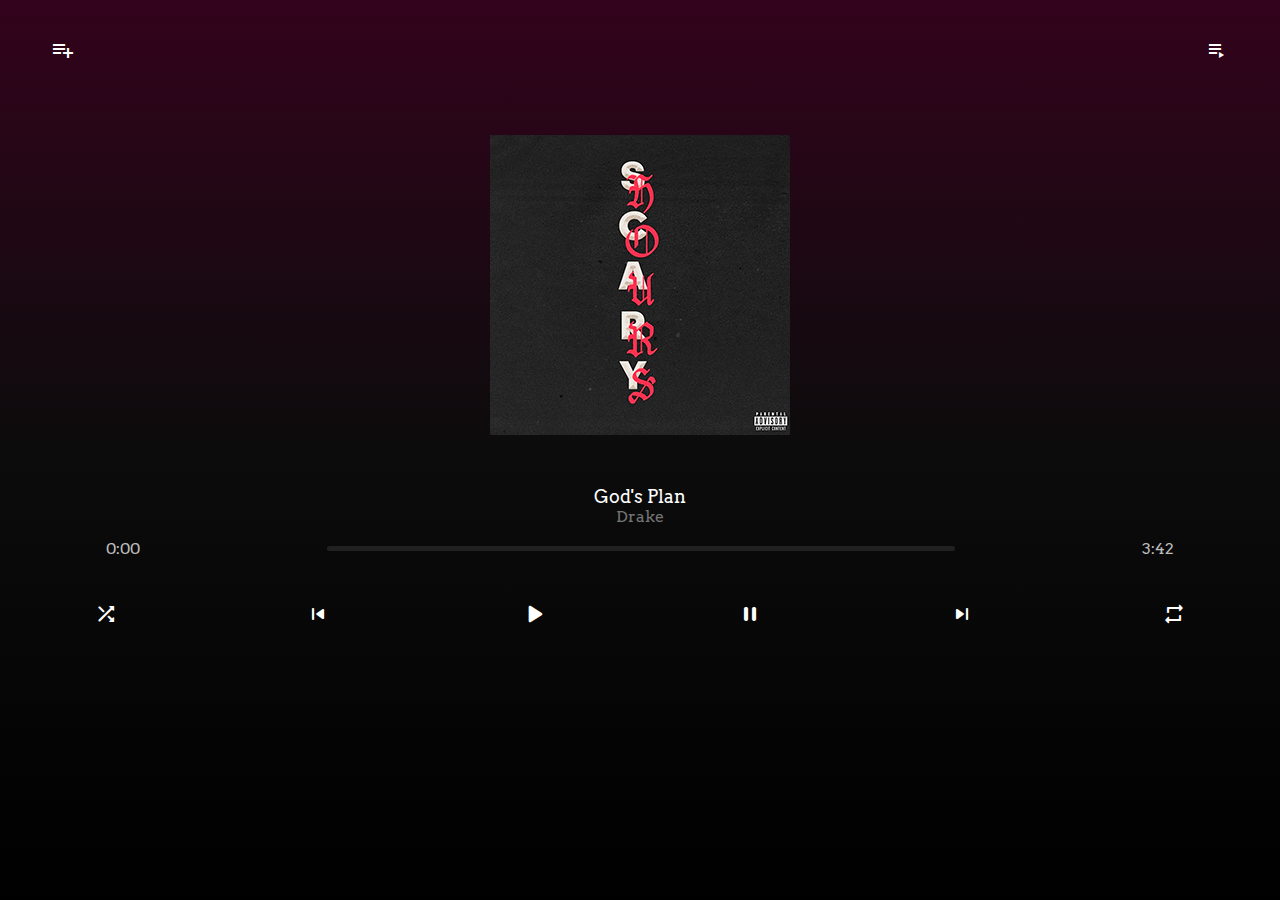
<file: index.html>
<!DOCTYPE html>
<html lang="pt-br">

<head>
    <meta charset="UTF-8">
    <meta name="viewport" content="width=device-width initial-scale=1">
    <title> Player - No Face </title>
    <link rel="stylesheet" href="css/style.css">
    <link rel="icon" href="./img/nofaceicon.png" type="imagem/png">
    <link href="https://fonts.googleapis.com/css?family=Material+Icons|Material+Icons+Outlined|Material+Icons+Round"
        rel="stylesheet">
    <link href="https://fonts.googleapis.com/css?family=Arvo|Roboto+Slab" rel="stylesheet">
    <link rel="stylesheet" href="https://use.fontawesome.com/releases/v5.8.1/css/all.css">
</head>

<body>
    <div id="main">
        <header class="cabecalho">
            <a href="playlist.html">
                <button id="library"><i class="material-icons-outlined">playlist_add</i></button>
            </a>
            <a href="musicas.html">
            <button class="btmenu"><i class="material-icons-outlined">playlist_play</i></button>
        </a>
        </header>
        <div class="album">
            <img class="cover" src="img/godsplan.png" alt="">
        </div>
        <div class="info">
            <h1> God's Plan </h1>
            <h2> Drake </h2>
        </div>
        <div id="audiotime">
            <audio id="player" src="music/God's Plan.mp3"></audio>
            <div class="timefirst">0:00</div>
            <div class="timebar"><span></span> </div>
            <div class="timesecond">3:42</div>
        </div>

        <div id="container">
            <nav class="controlb">
                <button id="btop"><i class="material-icons-round">shuffle</i></button>
                <button id="btop"><i class="material-icons-round">skip_previous</i></button>
                <button id="btop" onclick="play()"><i class="material-icons-round fa-2x">play_arrow</i></button>
                <button id="btop" onclick="pause()"><i class="material-icons-round">pause</i></button>
                <button id="btop"><i class="material-icons-round">skip_next</i></button>
                <button id="btop"><i class="material-icons-round">repeat</i></button>
        </div>
    </div>
    </nav>
    <script type="text/javascript" src="JavaScript/JS.js"></script>
</body>

</html>
</file>
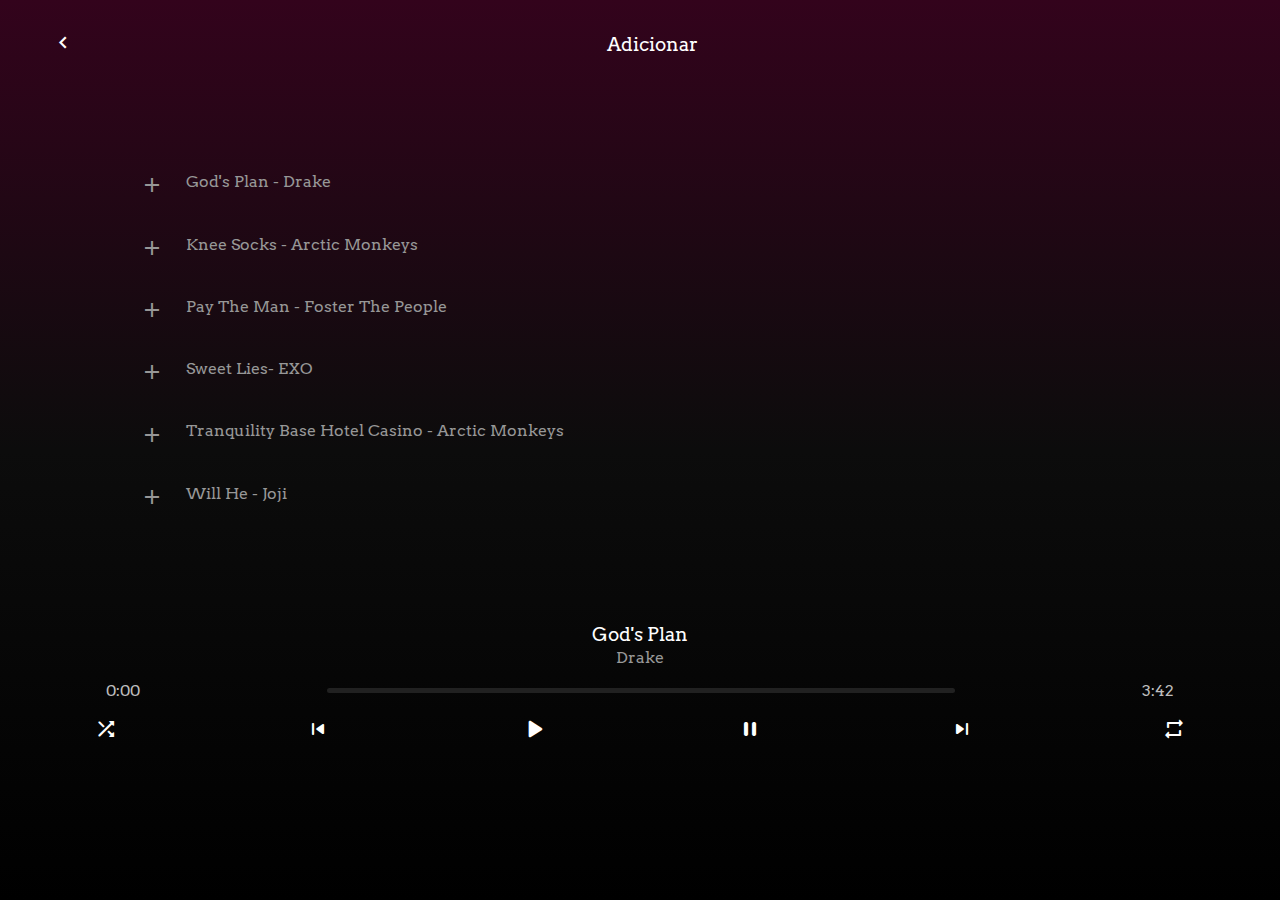
<file: adicionar.html>
<!DOCTYPE html>
<html lang="pt-br">

<head>
    <meta charset="UTF-8">
    <meta name="viewport" content="width=device-width initial-scale=1">
    <title> Player - No Face </title>
    <link rel="stylesheet" href="css/criaraddstyle.css">
    <link rel="icon" href="./img/nofaceicon.png" type="imagem/png">
    <link href="https://fonts.googleapis.com/css?family=Material+Icons|Material+Icons+Outlined|Material+Icons+Round"
        rel="stylesheet">
    <link href="https://fonts.googleapis.com/css?family=Arvo|Roboto+Slab" rel="stylesheet">
    <link rel="stylesheet" href="https://use.fontawesome.com/releases/v5.8.1/css/all.css">
</head>

<body>
    <div id="main">
        <header class="cabecalho">
            <a href="playlist.html">
                <button class="voltar"><i class="material-icons">keyboard_arrow_left</i></button></a>
            <h1>Adicionar</h1>
        </header>

        <div id="musicas">
            <h2><button id="add"><i class="material-icons">add</i></button>God's Plan - Drake </h2>
            <h2><button id="add"><i class="material-icons">add</i></button>Knee Socks - Arctic Monkeys </h2>
            <h2><button id="add"><i class="material-icons">add</i></button>Pay The Man - Foster The People </h2>
            <h2><button id="add"><i class="material-icons">add</i></button>Sweet Lies- EXO </h2>
            <h2><button id="add"><i class="material-icons">add</i></button>Tranquility Base Hotel Casino - Arctic
                Monkeys </h2>
            <h2><button id="add"><i class="material-icons">add</i></button>Will He - Joji </h2>
        </div>

        <div class="info">
            <a href="index.html ">
                <h1> God's Plan </h1>
                <h2> Drake </h2>
            </a>
        </div>
        <div id="audiotime">
            <audio id="player" src="music/God's Plan.mp3"></audio>
            <div class="timefirst">0:00</div>
            <div class="timebar"><span></span> </div>
            <div class="timesecond">3:42</div>
        </div>

        <div id="container">
            <nav class="controlb">
                <button id="btop"><i class="material-icons-round">shuffle</i></button>
                <button id="btop"><i class="material-icons-round">skip_previous</i></button>
                <button id="btop" onclick="play()"><i class="material-icons-round fa-2x">play_arrow</i></button>
                <button id="btop" onclick="pause()"><i class="material-icons-round">pause</i></button>
                <button id="btop"><i class="material-icons-round">skip_next</i></button>
                <button id="btop"><i class="material-icons-round">repeat</i></button>
        </div>
    </div>
    </nav>
    <script type="text/javascript" src="JavaScript/JS.js"></script>
</body>

</html>
</file>
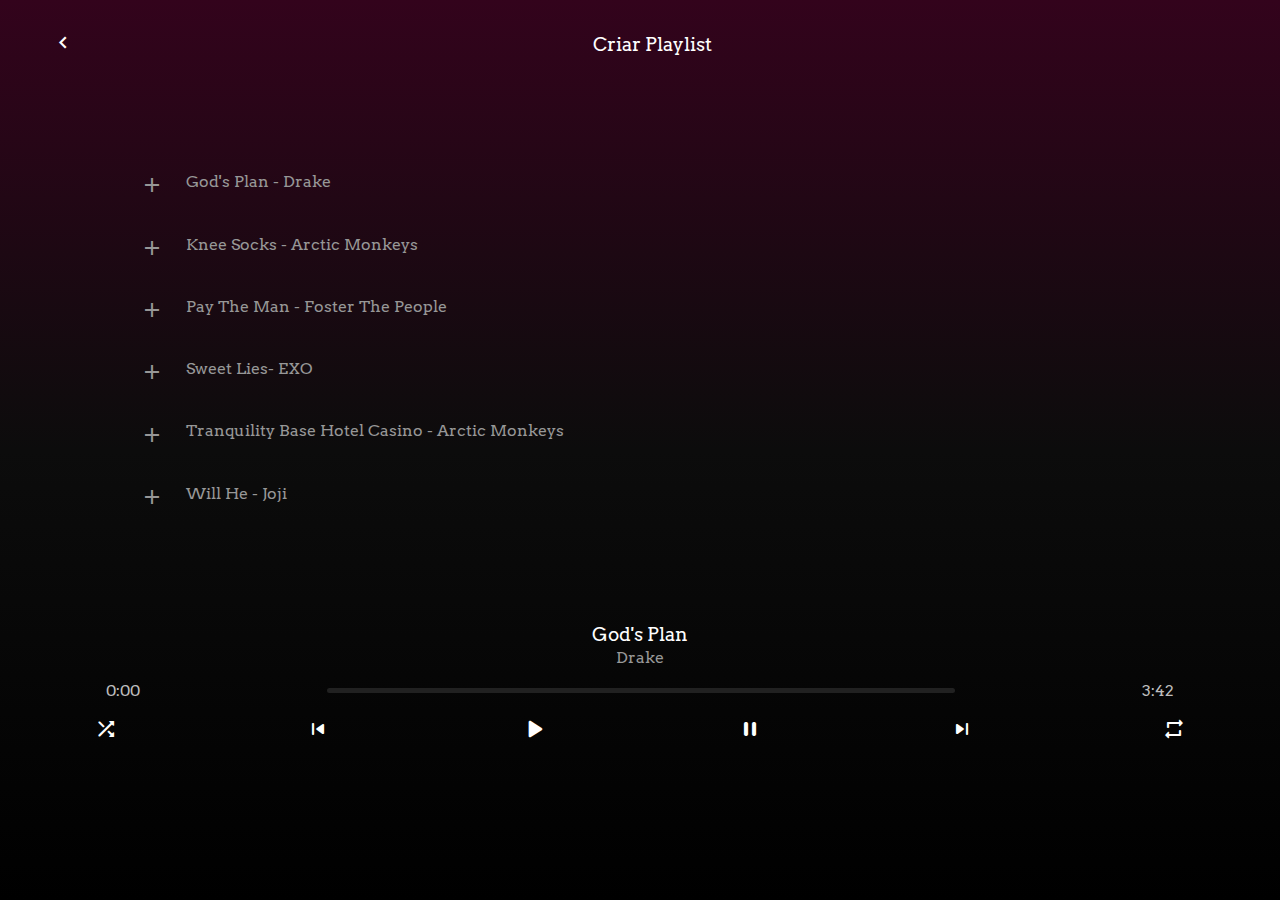
<file: criar.html>
<!DOCTYPE html>
<html lang="pt-br">

<head>
    <meta charset="UTF-8">
    <meta name="viewport" content="width=device-width initial-scale=1">
    <title> Player - No Face </title>
    <link rel="stylesheet" href="css/criaraddstyle.css">
    <link rel="icon" href="./img/nofaceicon.png" type="imagem/png">
    <link href="https://fonts.googleapis.com/css?family=Material+Icons|Material+Icons+Outlined|Material+Icons+Round"
        rel="stylesheet">
    <link href="https://fonts.googleapis.com/css?family=Arvo|Roboto+Slab" rel="stylesheet">
    <link rel="stylesheet" href="https://use.fontawesome.com/releases/v5.8.1/css/all.css">
</head>

<body>
    <div id="main">
        <header class="cabecalho">
            <a href="playlist.html">
                <button class="voltar"><i class="material-icons">keyboard_arrow_left</i></button></a>
            <h1>Criar Playlist</h1>
        </header>

        <div id="musicas">
            <h2><button id="add"><i class="material-icons">add</i></button>God's Plan - Drake </h2>
            <h2><button id="add"><i class="material-icons">add</i></button>Knee Socks - Arctic Monkeys </h2>
            <h2><button id="add"><i class="material-icons">add</i></button>Pay The Man - Foster The People </h2>
            <h2><button id="add"><i class="material-icons">add</i></button>Sweet Lies- EXO </h2>
            <h2><button id="add"><i class="material-icons">add</i></button>Tranquility Base Hotel Casino - Arctic
                Monkeys </h2>
            <h2><button id="add"><i class="material-icons">add</i></button>Will He - Joji </h2>
        </div>

        <div class="info">
            <a href="index.html ">
                <h1> God's Plan </h1>
                <h2> Drake </h2>
            </a>
        </div>
        <div id="audiotime">
            <audio id="player" src="music/God's Plan.mp3"></audio>
            <div class="timefirst">0:00</div>
            <div class="timebar"><span></span> </div>
            <div class="timesecond">3:42</div>
        </div>

        <div id="container">
            <nav class="controlb">
                <button id="btop"><i class="material-icons-round">shuffle</i></button>
                <button id="btop"><i class="material-icons-round">skip_previous</i></button>
                <button id="btop" onclick="play()"><i class="material-icons-round fa-2x">play_arrow</i></button>
                <button id="btop" onclick="pause()"><i class="material-icons-round">pause</i></button>
                <button id="btop"><i class="material-icons-round">skip_next</i></button>
                <button id="btop"><i class="material-icons-round">repeat</i></button>
        </div>
    </div>
    </nav>
    <script type="text/javascript" src="JavaScript/JS.js"></script>
</body>

</html>
</file>
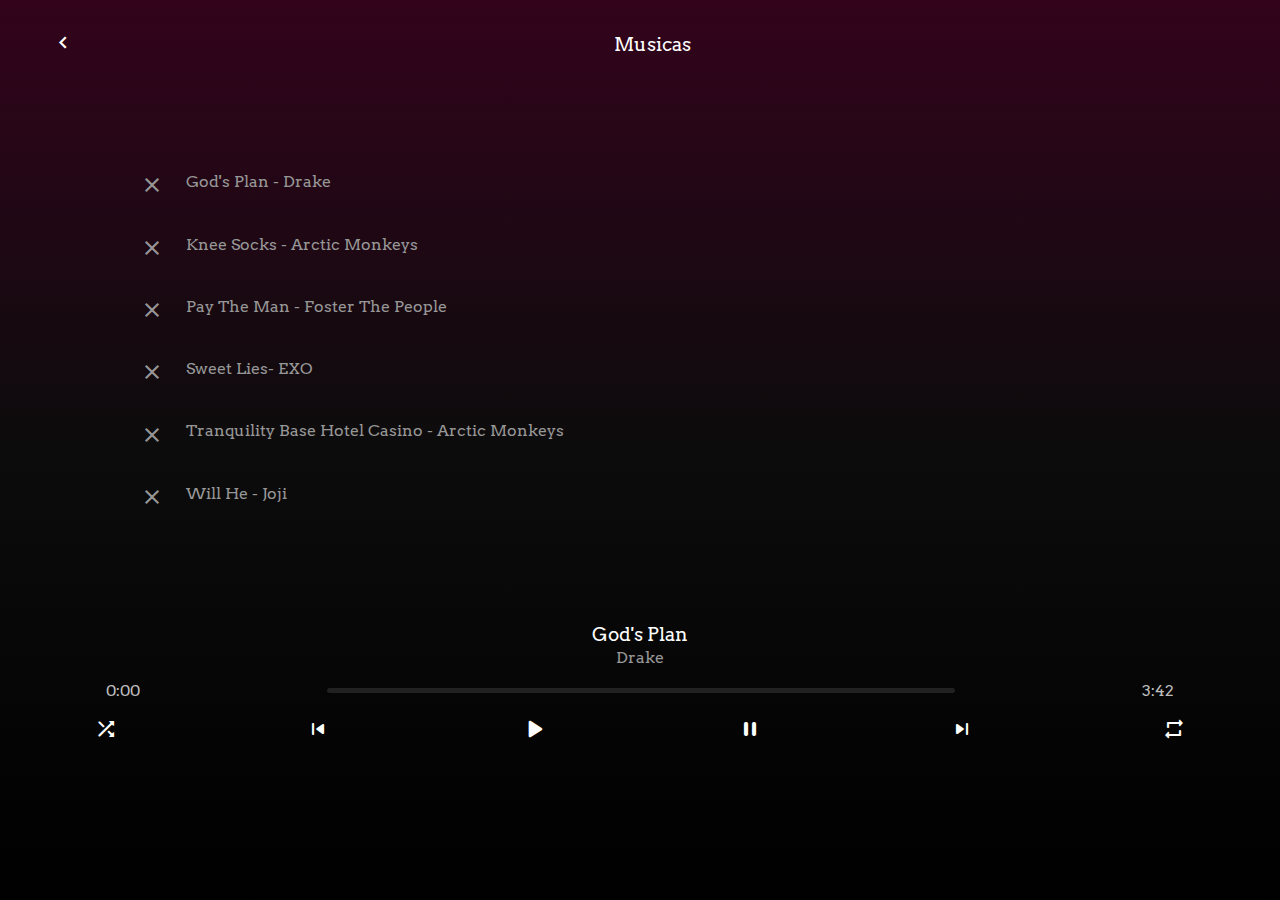
<file: musicas.html>
<!DOCTYPE html>
<html lang="pt-br">

<head>
    <meta charset="UTF-8">
    <meta name="viewport" content="width=device-width initial-scale=1">
    <title> Player - No Face </title>
    <link rel="stylesheet" href="css/stylemusicas.css">
    <link rel="icon" href="./img/nofaceicon.png" type="imagem/png">
    <link href="https://fonts.googleapis.com/css?family=Material+Icons|Material+Icons+Outlined|Material+Icons+Round"
        rel="stylesheet">
    <link href="https://fonts.googleapis.com/css?family=Arvo|Roboto+Slab" rel="stylesheet">
    <link rel="stylesheet" href="https://use.fontawesome.com/releases/v5.8.1/css/all.css">
</head>

<body>
    <div id="main">
        <header class="cabecalho">
            <a href="index.html ">
                <button class="voltar"><i class="material-icons">keyboard_arrow_left</i></button></a>
            <h1>Musicas</h1>
        </header>

        <div id="musicas">
            <h2><button id="add"><i class="material-icons">clear</i></button>God's Plan - Drake </h2>
            <h2><button id="add"><i class="material-icons">clear</i></button>Knee Socks - Arctic Monkeys </h2>
            <h2><button id="add"><i class="material-icons">clear</i></button>Pay The Man - Foster The People </h2>
            <h2><button id="add"><i class="material-icons">clear</i></button>Sweet Lies- EXO </h2>
            <h2><button id="add"><i class="material-icons">clear</i></button>Tranquility Base Hotel Casino - Arctic
                Monkeys </h2>
            <h2><button id="add"><i class="material-icons">clear</i></button>Will He - Joji </h2>
        </div>

        <div class="info">
            <a href="index.html">
                <h1> God's Plan </h1>
                <h2> Drake </h2>
            </a>
        </div>
        <div id="audiotime">
            <audio id="player" src="music/God's Plan.mp3"></audio>
            <div class="timefirst">0:00</div>
            <div class="timebar"><span></span> </div>
            <div class="timesecond">3:42</div>
        </div>

        <div id="container">
            <nav class="controlb">
                <button id="btop"><i class="material-icons-round">shuffle</i></button>
                <button id="btop"><i class="material-icons-round">skip_previous</i></button>
                <button id="btop" onclick="play()"><i class="material-icons-round fa-2x">play_arrow</i></button>
                <button id="btop" onclick="pause()"><i class="material-icons-round">pause</i></button>
                <button id="btop"><i class="material-icons-round">skip_next</i></button>
                <button id="btop"><i class="material-icons-round">repeat</i></button>
        </div>
    </div>
    </nav>
    <script type="text/javascript" src="JavaScript/JS.js"></script>
</body>

</html>
</file>
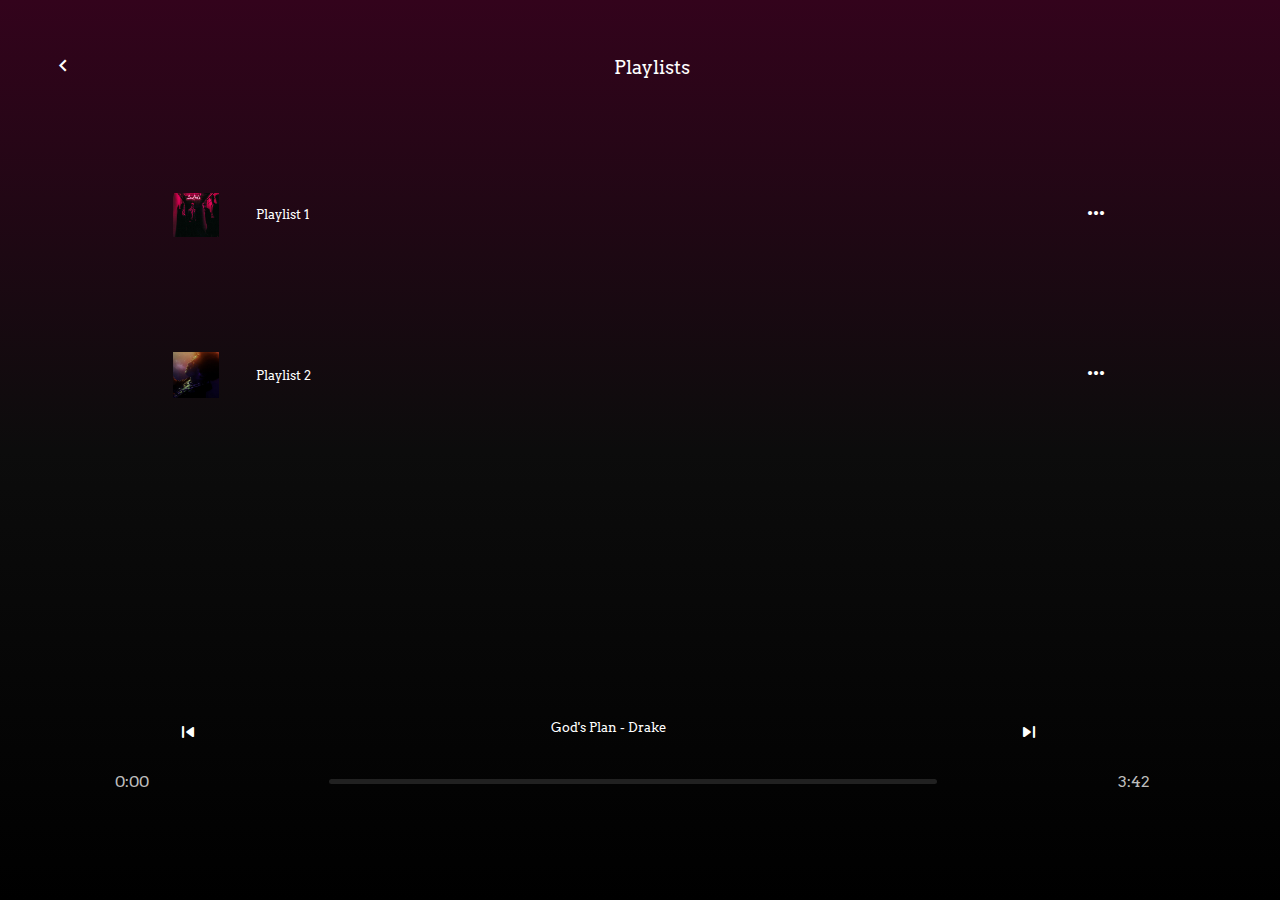
<file: playlist.html>
<!DOCTYPE html>
<html lang="pt-br">

<head>
    <meta charset="UTF-8">
    <meta name="viewport" content="width=device-width initial-scale=1">
    <title> Player - No Face </title>
    <link rel="stylesheet" href="css/styleplaylist.css">
    <link rel="icon" href="./img/nofaceicon.png" type="imagem/png">
    <link href="https://fonts.googleapis.com/css?family=Material+Icons|Material+Icons+Outlined|Material+Icons+Round"
        rel="stylesheet">
    <link href="https://fonts.googleapis.com/css?family=Arvo|Roboto+Slab" rel="stylesheet">
    <link rel="stylesheet" href="https://use.fontawesome.com/releases/v5.8.1/css/all.css">
</head>

<body>
    <div id="main">
        <header class="cabecalho">
            <a href="index.html ">
                <button class="voltar"><i class="material-icons">keyboard_arrow_left</i></button> </a>
            <h1>Playlists</h1>
        </header>

        <div id="playlists">
            <div id="playlist1">
                <img src="img/sacredhearts.png">
                <h2> Playlist 1 </h2>
                <div class="dropdown">
                    <button id="crud" class="dropbtn"><i class="material-icons">more_horiz</i></button>
                    <div class="dropdown-content">
                        <a href="criar.html">Criar</a>
                        <a href="index.html">Ouvir</a>
                        <a href="adicionar.html">Adicionar</a>
                        <a href="musicas.html">Excluir</a>
                    </div>
                </div>
            </div>
            <div id="playlist2">
                <img src="img/joji.png">
                <h2> Playlist 2 </h2>
                <div class="dropdown">
                        <button id="crud" class="dropbtn"><i class="material-icons">more_horiz</i></button>
                        <div class="dropdown-content">
                            <a href="criar.html">Criar</a>
                            <a href="index.html">Ouvir</a>
                            <a href="adicionar.html">Adicionar</a>
                            <a href="musicas.html">Excluir</a>
                        </div>
                    </div>
            </div>
        </div>

        <div id="info">
            <div class="music">
                <button id="btop"><i class="material-icons-round">skip_previous</i></button>
                <a href="index.html ">
                    <h2> God's Plan - Drake </h2>
                </a>
                <button id="btop"><i class="material-icons-round">skip_next</i></button>
            </div>
            <div id="audiotime">
                <audio id="player" src="music/God's Plan.mp3"></audio>
                <div class="timefirst">0:00</div>
                <div class="timebar"><span></span> </div>
                <div class="timesecond">3:42</div>
            </div>
        </div>

    </div>
</body>

</html>
</file>
<file: css/criaraddstyle.css>
* {
    font-family: 'Arvo', serif;
    margin: 0;
    padding: 0;
    font-size: 100%;
    border: none;
    outline: none;
    font-weight: 300;
    box-sizing: border-box;
}

body {
    position: absolute;
    height: 100%;
    width: 100%;
}

#main {
    background-image: linear-gradient(to top, #000000, #0c0c0c,rgb(51, 3, 28));
    height: 100%;
    width: 100%;
    position: absolute;
}

a {
    display: flex;
    text-decoration: none;
    flex-direction: column;
    align-items: center;
}

h1 {
    font-size: 120%;
    color: #ffffff;
    text-align: center;
    width: 100%;
}

h2 {
    font-size: 100%;
    color: #979797;
    margin: 1%;
    display: flex;
    align-items: center;
}

.cabecalho {
    display: flex;
    justify-content: flex-start;
    align-items: center;
    padding: 3% 4%;
    width: 100%;
    height: 10%
}

.voltar {
    border: none;
    background: none;
    color: #ffffff;
    cursor: pointer;
}

.controlb, .controla {
    display: flex;
    justify-content: space-around;
    height: 100%;
    width: 100%;
    align-items: center;
}

#btop, #btpause, #library {
    color: #ffffff;
    background: none;
    cursor: pointer;
}

.info {
    display: flex;
    flex-direction: column;
    align-items: center;
    margin-top: 3%;
}

#audiotime {
    display: flex;
    justify-content: space-around;
    margin: 1%;
    align-items: center;
}

.timebar {
    height: 5px;
    width: 50%;
    position: relative;
    background: #212121;
    border-radius: 8px;
}

.timefirst, .timesecond {
    border: none;
    color: #bdbdbd;
}

#musicas {
    display: flex;
    margin-left: 10%;
    flex-direction: column;
    height: 55%;
    width: 90%;
    justify-content: center;
}

#add {
    color: #979797;
    background: none;
    cursor: pointer;
    margin-right: 2%;
    margin-top: 1%;
}

#add:hover {
    color: #4CAF50
}
</file>
<file: css/stylemusicas.css>
/* Musicas */

* {
    font-family: 'Arvo', serif;
    margin: 0;
    padding: 0;
    font-size: 100%;
    border: none;
    outline: none;
    font-weight: 300;
    box-sizing: border-box;
}

body {
    position: absolute;
    height: 100%;
    width: 100%;
}

#main {
    background-image: linear-gradient(to top, #000000, #0c0c0c,rgb(51, 3, 28));
    height: 100%;
    width: 100%;
    position: absolute;
}

a {
    display: flex;
    text-decoration: none;
    flex-direction: column;
    align-items: center;
}

h1 {
    font-size: 120%;
    color: #ffffff;
    text-align: center;
    width: 100%;
}

h2 {
    font-size: 100%;
    color: #979797;
    margin: 1%;
    display: flex;
    align-items: center;
}

.cabecalho {
    display: flex;
    justify-content: flex-start;
    align-items: center;
    padding: 3% 4%;
    width: 100%;
    height: 10%
}

.voltar {
    border: none;
    background: none;
    color: #ffffff;
    cursor: pointer;
}

.controlb, .controla {
    display: flex;
    justify-content: space-around;
    height: 100%;
    width: 100%;
    align-items: center;
}

#btop, #btpause, #library {
    color: #ffffff;
    background: none;
    cursor: pointer;
}

.info {
    display: flex;
    flex-direction: column;
    align-items: center;
    margin-top: 3%;
}

#audiotime {
    display: flex;
    justify-content: space-around;
    margin: 1%;
    align-items: center;
}

.timebar {
    height: 5px;
    width: 50%;
    position: relative;
    background: #212121;
    border-radius: 8px;
}

.timefirst, .timesecond {
    border: none;
    color: #bdbdbd;
}

#musicas {
    display: flex;
    margin-left: 10%;
    flex-direction: column;
    height: 55%;
    width: 90%;
    justify-content: center;
}

#add {
    color: #979797;
    background: none;
    cursor: pointer;
    margin-right: 2%;
    margin-top: 1%;
}

#add:hover {
    color: #b00020
}
</file>
<file: css/styleplaylist.css>
/* Playlist HTML */

* {
    font-family: 'Arvo', serif;
    margin: 0;
    padding: 0;
    font-size: 100%;
    border: none;
    outline: none;
    font-weight: 300;
    box-sizing: border-box;
}

body {
    position: absolute;
    height: 100%;
    width: 100%;
}

#main {
    background-image: linear-gradient(to top, #000000, #0c0c0c,rgb(51, 3, 28));
    height: 100%;
    width: 100%;
    position: absolute;
}

a {
    display: flex;
    text-decoration: none;
    flex-direction: column;
    align-items: center;
}

h1 {
    font-size: 120%;
    color: #ffffff;
    text-align: center;
    width: 100%;
}

h2 {
    font-size: 80%;
    color: #ffffff;
}

.cabecalho {
    display: flex;
    justify-content: flex-start;
    align-items: center;
    padding: 3% 4%;
    width: 100%;
    height: 15%
}

.voltar {
    border: none;
    background: none;
    color: #ffffff;
    cursor: pointer;
}

#plus {
    display: flex;
    justify-content: center;
    align-items: center;
}

.controlb, .controla {
    display: flex;
    justify-content: space-around;
    height: 100%;
    width: 100%;
    align-items: center;
}

#btop, #btpause, #library {
    color: #ffffff;
    background: none;
    cursor: pointer;
}

#container, #cont {
    height: 10%;
    width: 100%;
}

.music {
    display: flex;
    flex-direction: row;
    justify-content: space-around;
    width: 100%;
}

#audiotime {
    display: flex;
    justify-content: space-around;
    margin: 2%;
    align-items: center;
    width: 100%;
}

/* #bdbdbd */

.timebar {
    height: 5px;
    width: 50%;
    position: relative;
    background: #212121;
    border-radius: 8px;
}

.timefirst, .timesecond {
    margin: 0%;
    border: none;
    color: #bdbdbd;
}

#info {
    flex-direction: column;
    width: 95%;
    justify-content: flex-end;
    display: flex;
}

img {
    width: 5%;
    height: 5%;
    margin-right: 4%;
}

#playlist1, #playlist2 {
    display: flex;
    padding: 5%;
    margin-left: 10%;
    align-items: center;
}

#playlists {
    height: 65%;
    width: 90%
}
/* dropdown */

#crud {
    background: none;
    color: #ffffff;
    margin-left: 65%;
    cursor: pointer;
}

.dropdown {
    position: absolute;
    display: block;
    margin-left: 70%;
}

.dropdown-content {
    display: none;
    position: absolute;
    z-index: 1;
    font-size: 80%;
    width: 300%;
}

.dropdown-content a {
    background-color: #0c0c0c;
    color: #979797;
    padding: 5%;
    display: block;
}

.dropdown-content a:hover {
    color: #ffffff
}

.dropdown:hover .dropdown-content {
    display: block;
}
</file>
<file: css/style.css>
/*reset*/

* {
    font-family: 'Arvo', serif;
    margin: 0;
    padding: 0;
    font-size: 100%;
    border: none;
    outline: none;
    font-weight: 300;
    box-sizing: border-box;
}

body {
    position: absolute;
    height: 100%;
    width: 100%;
}

#main {
    background-image: linear-gradient(to top, #000000, #0c0c0c, rgb(51, 3, 28));
    height: 100%;
    width: 100%;
    position: absolute;
}

a {
    display: flex;
    text-decoration: none;
    flex-direction: column;
    align-items: center;
}

ul {
    list-style: none;
}

h1 {
    font-size: 110%;
    display: flex;
    color: #ffffff;
}

h2 {
    display: flex;
    color: #757575;
}

.cabecalho {
    display: flex;
    justify-content: space-between;
    padding: 3% 4%;
    width: 100%;
    height: 15%
}

/*color: #62aec5*/

.btmenu {
    color: #ffffff;
    cursor: pointer;
    background: none;
    justify-content: flex-start;
}

.controlb, .controla {
    display: flex;
    justify-content: space-around;
    height: 100%;
    width: 100%;
    align-items: center;
}

#btop, #btpause, #library {
    color: #ffffff;
    background: none;
    cursor: pointer;
}

#container, #cont {
    height: 10%;
    width: 100%;
}

.album {
    display: flex;
    justify-content: center;
    flex-direction: column;
    align-items: center;
}

.info {
    display: flex;
    margin-top: 4%;
    flex-direction: column;
    align-items: center;
}

#audiotime {
    display: flex;
    justify-content: space-around;
    margin: 1%;
    align-items: center;
}


/* #bdbdbd */

.timebar {
    height: 5px;
    width: 50%;
    position: relative;
    background: #212121;
    border-radius: 8px;
}

.timefirst, .timesecond {
    margin: 0%;
    border: none;
    color: #bdbdbd;
}
</file>
